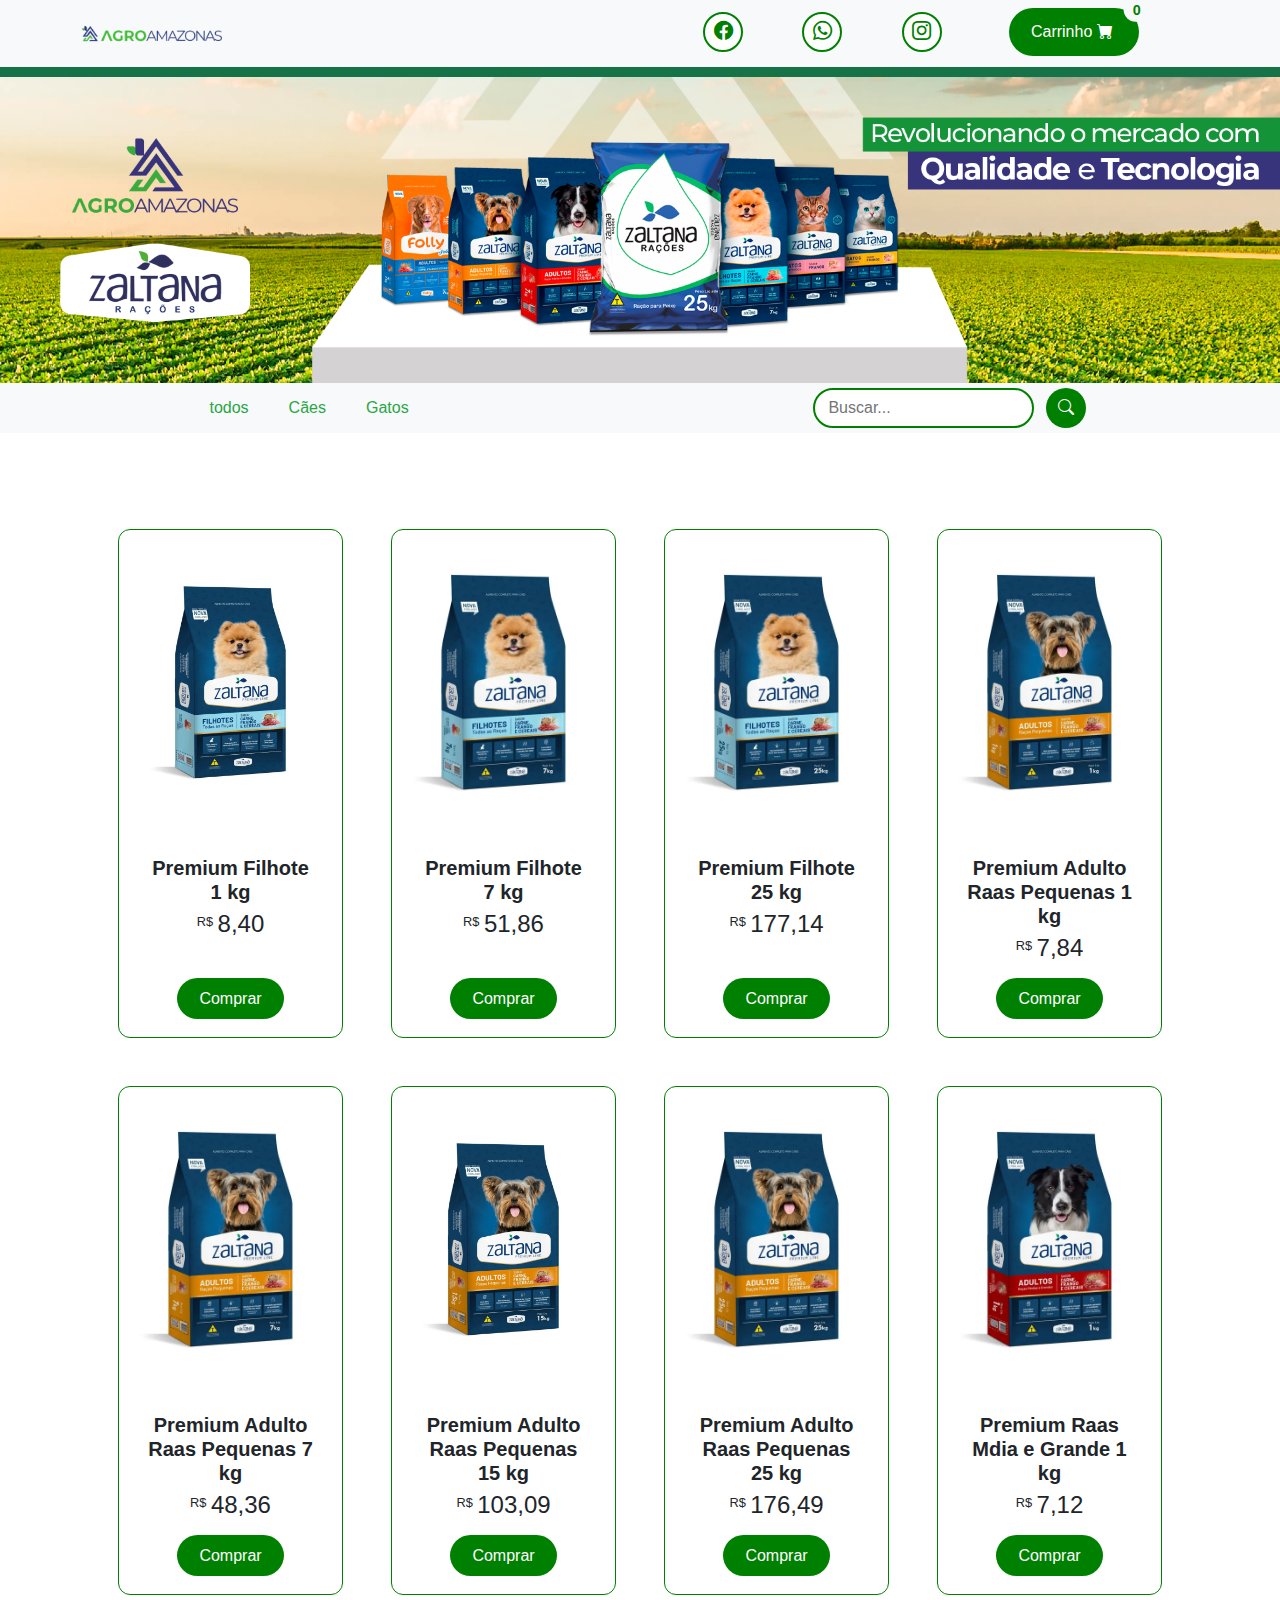
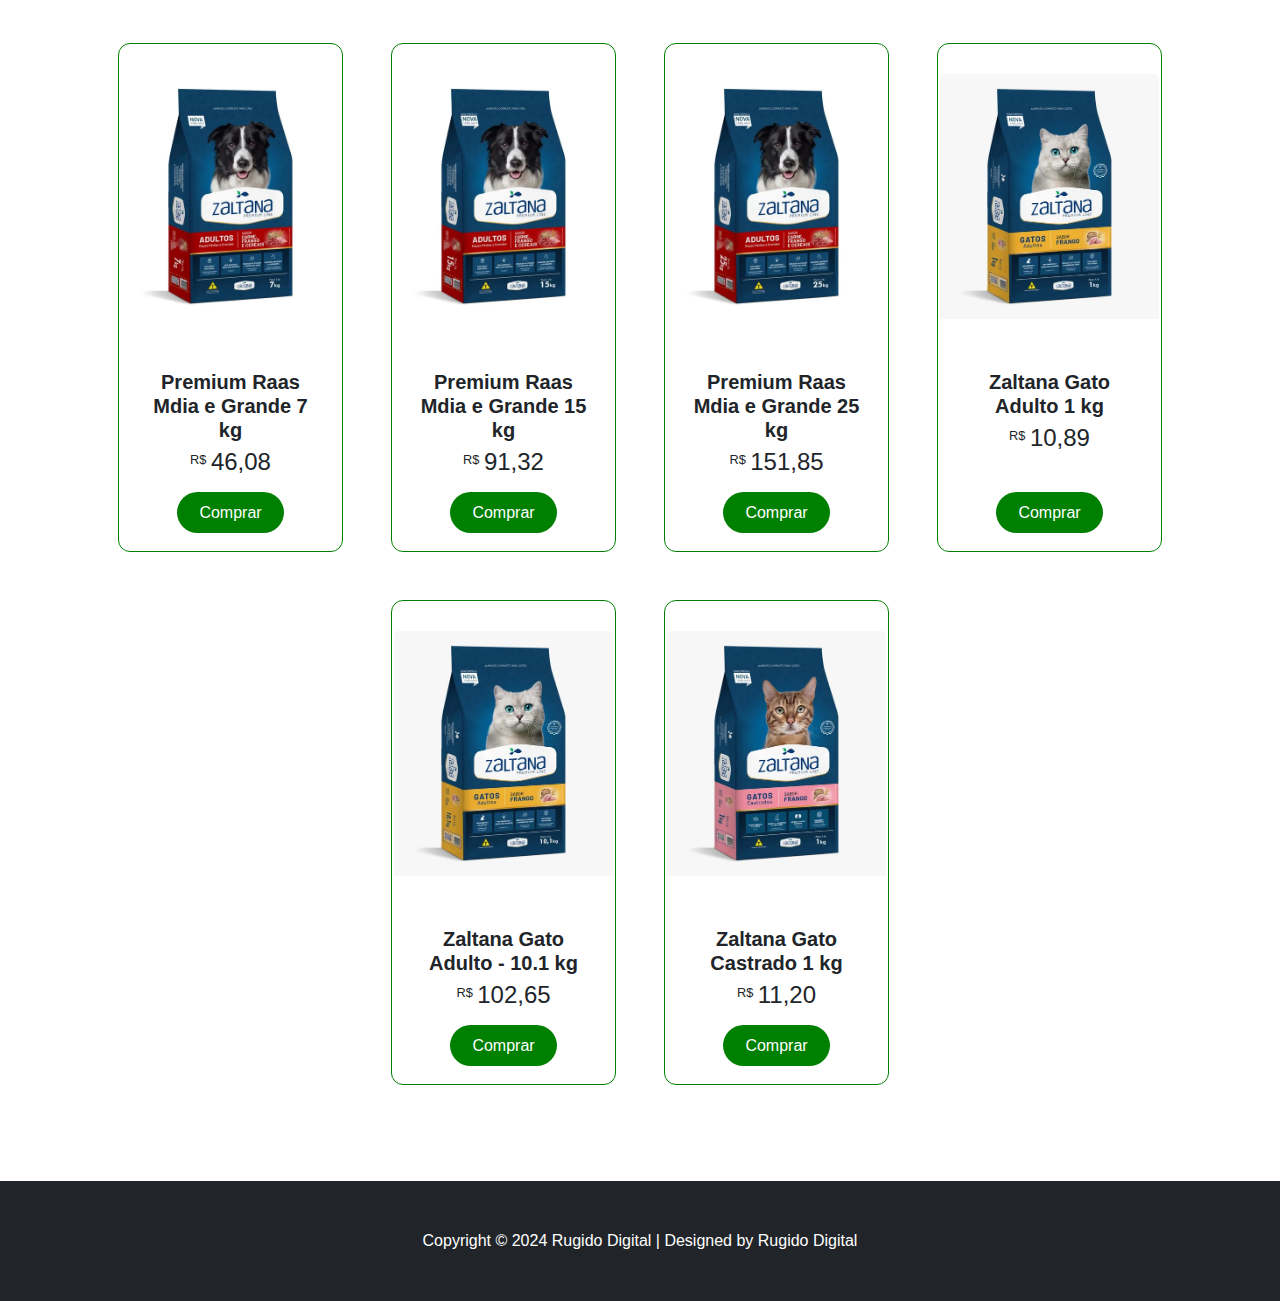
<file: index.html>
<!DOCTYPE html>
<html lang="en">
    <head>
        <meta charset="utf-8" />
        <meta name="viewport" content="width=device-width, initial-scale=1, shrink-to-fit=no" />
        <meta name="description" content="" />
        <meta name="author" content="" />
        <title>Agro Amazonas</title>
        <!-- Favicon-->
        <link rel="icon" type="image/x-icon" href="assets/ICONE.png" />
        <!-- Bootstrap icons-->
        <link href="https://cdn.jsdelivr.net/npm/bootstrap-icons@1.5.0/font/bootstrap-icons.css" rel="stylesheet" />
        <!-- Core theme CSS (includes Bootstrap)-->
        <link href="css/styles.css" rel="stylesheet" />
        <link href="css/style_itemPage.css" rel="stylesheet" />
        
        <!-- Google tag (gtag.js) -->
        <script async src="https://www.googletagmanager.com/gtag/js?id=AW-16540121873"></script>
        <script>
            window.dataLayer = window.dataLayer || [];
            function gtag(){dataLayer.push(arguments);}
            gtag('js', new Date());
    
            gtag('config', 'AW-16540121873');
        </script>
        
        <!-- Google Tag Manager -->
        <script>(function(w,d,s,l,i){w[l]=w[l]||[];w[l].push({'gtm.start':
        new Date().getTime(),event:'gtm.js'});var f=d.getElementsByTagName(s)[0],
        j=d.createElement(s),dl=l!='dataLayer'?'&l='+l:'';j.async=true;j.src=
        'https://www.googletagmanager.com/gtm.js?id='+i+dl;f.parentNode.insertBefore(j,f);
        })(window,document,'script','dataLayer','GTM-5RXN6MPS');</script>
        <!-- End Google Tag Manager -->
        <!-- End Google Tag Manager -->
        <script>
        window.onload = () => {
            if (typeof gtag === 'function') {
                gtag('event', 'conversion', {
                    'send_to': 'AW-16540121873/WqmECJ2wpPYZEJH2-M49',
                    'value': 1.0,
                    'currency': 'BRL'
                });
                } else {
                    console.error('gtag não está definido. Verifique o carregamento do script gtag.js.');
                }
            };
        </script>
    </head>
    <body>
        <!-- Navigation-->
        <nav class="fullscreen-image navbar-light bg-light"><!-- navbar-custom-top-header -->
          <div class="container px-6">
              <div class="row">
                    <div class="col">
                        <!-- Logo -->
                        <a href="index.html" onclick="limparCacheCompleto()" class="navbar-brand">
                            <img class="logo-image" src="assets/assets_img/logo-home2.png" alt="Campos" width="140px"> <!-- Reduzindo o tamanho da logo -->
                        </a>
                    </div>
                    <div class="col">
                        <div class="d-flex align-items-center">
                            <!-- Ícones de redes sociais -->
                            <a href="#" class="social-icon me-2" ><!-- target="_blank" -->
                                <span class="social-ico-icon">
                                    <i class="bi bi-facebook"></i>
                                </span>
                            </a>
                            <a href="#" class="social-icon me-2"><!-- target="_blank" -->
                                <span class="social-ico-icon">
                                    <i class="bi bi-whatsapp"></i>
                                </span>
                            </a>
                            <a href="#" class="social-icon me-2"><!-- target="_blank" -->
                                <span class="social-ico-icon">
                                    <i class="bi bi-instagram"></i>
                                </span>
                            </a>
                            <!-- Botão Carrinho -->
                            <form style="display: flex !important;" action="carrinho.html">
                            <button type="submit" class="btn position-relative custom-button m-2">
                                <span class="d-none d-lg-inline">Carrinho</span> <!-- Oculta o texto em dispositivos móveis -->
                                <i class="bi-cart-fill me-1"></i>
                                <span style="background-color: var(--bs-gray-100);" id="badgeCart" class="position-absolute top-0 start-100 translate-middle badge rounded-pill">
                                  <!-- <span class="visually-hidden">unread messages</span> -->
                                </span>
                            </button>
                            </form>
                        </div>
                    </div>
                </div>
            </div>
        </nav> 
        <!-- Header-->
        <button class="float-button custom-button btn-lg" type="submit" id="float-button-carrinho">
          <i class="bi-cart-fill me-1"></i>
          <span class="badge" id="badgeCartFloat">0</span>
        </button>

        <div class="div_marcacao"></div>
        <img class="fullscreen-image" src="assets/assets_img/CAPA.png">

        <section id="filter"></section>
        <nav class="navbar-custom-top-header" id="filtro">
          <div class="navbar-left-custom-top-header">
            <ul class="nav-links-custom-top-header">
              <!-- <li><a href="#filter"  onclick="loja.metodos.obterItensPorTag(1)">Pássaro</a></li> -->
              <li><a href="#filter" onclick="loja.metodos.obterItensPorTag(1)">todos</a></li>
              <li><a href="#filter"  onclick="loja.metodos.obterItensPorTag(2)">Cães</a></li>
              <li><a href="#filter"  onclick="loja.metodos.obterItensPorTag(3)">Gatos</a></li>
              
              <!-- <li class="d-none d-lg-inline"><a href="#filter" onclick="loja.metodos.obterItensPorTag(5)">Roedores</a></li> -->
              <!-- <li><a href="#filter" id="ver_mais_link">Ver mais</a></li> -->
            </ul>
          </div>

          <div class="navbar-right-custom-top-header">
            <div class="search-form-custom-top-header">
              <input  id="inputPesquisa" type="text" placeholder="  Buscar..." style="border-radius: 20px; border: 2px solid green;">
              <button id="btnPesquisar" class="btn btn-success my-2 my-sm-0 rounded-circle"  
              style="width: 40px; height: 40px; background-color: green; margin-left: 12px !important;"
              onclick="loja.metodos.obterItensPorPesquisa()"><i class="bi-search"></i></button>
            </div>
          </div>
        </nav>
        


        <style>/* Reset CSS */
          * {
            margin: 0;
            padding: 0;
            box-sizing: border-box;
          }
          
          /* Basic styling */
          body {
            font-family: Arial, sans-serif;
          }
          
          /* FIXED-TOP NA NAVBAR DE PESQUISA E FILTRAGEM DE PRODUTO */
          .sticky {
            position: fixed;
            top: 0;
            width: 100%;
          }
          
          .navbar-custom-top-header {
            display: flex;
            justify-content: space-around;
            padding: 5px 0px;
            background-color: #F8F9FA;
            color: #fff;
            align-items: center;
            z-index: 1;
          }
          
          .nav-links-custom-top-header {
            list-style: none;
            display: flex;
            justify-content: space-around; /* Alterado para space-around */
            align-items: center; /* Centraliza verticalmente */
            margin-bottom: 0 !important;
          }
          
          .nav-links-custom-top-header li {
            margin-right: 10px;
            padding: 5px !important;
            max-width: 150px; /* Defina a largura máxima desejada */
            white-space: nowrap; /* Impede que o texto quebre em linhas */
            /*overflow: hidden;  Oculta o conteúdo que ultrapassa a largura máxima */
            /*text-overflow: ellipsis;  Adiciona reticências (...) para indicar que há mais conteúdo */
          }

          .nav-links-custom-top-header li :hover {
            background-color: #28a745; /* Cor de fundo da badge */
            color: #fff; /* Cor do texto da badge */
            border-radius: 10px; /* Bordas arredondadas da badge */
          }
          
          .nav-links-custom-top-header li:last-child {
            margin-right: 0;
          }
          
          .nav-links-custom-top-header a {

            color: #28a745; /* Cor verde */
            transition: color 0.3s ease; /* Transição suave */
            text-decoration: none;
            padding: 10px;
          }
          
          .navbar-right-custom-top-header {
            display: flex;
            align-items: center;
          }
          
          .search-form-custom-top-header {
            display: flex;
            flex-wrap: nowrap; /* Impede a quebra de linha */
          }
          
          .search-form-custom-top-header input[type="text"] {
            padding: 5px;
            border: none;
            border-radius: 5px 0 0 5px;
          }
          
          .search-form-custom-top-header button {
            padding: 5px 10px;
            background-color: #666;
            border: none;
            border-radius: 0 5px 5px 0;
            color: #fff;
          }
          
          /* Responsive styles */
          @media screen and (max-width: 768px) {
            .navbar-custom-top-header {
              flex-direction: column;
              align-items: center;
            }
          
            .navbar-left-custom-top-header, .navbar-right-custom-top-header {
              width: 100%;
              text-align: center;
              margin-bottom: 10px;
            }
          
            .navbar-right-custom-top-header {
              order: -1; /* Move the search bar above the links */
            }
          
            .search-form-custom-top-header {
              width: 100%;
              /*flex-direction: row; /* Alterado para row */
              /*justify-content: space-between;  Novo */
              justify-content: center;
            }
          
            .search-form-custom-top-header input[type="text"], .search-form-custom-top-header button {
              width: calc(50% - 5px); /* Metade do espaço com 5px de margem entre eles */
              margin-bottom: 0; /* Remover margem inferior */
              border-radius: 5px;
            }
          
            .navbar-left-custom-top-header, .navbar-right-custom-top-header {
              justify-content: space-around; /* Alterado para space-around */
            }
          }
          
        </style>
                  
        <div class="dropdown-display">
            <div class="dropdown-menu-custom" id="dropdown-menu">
                <ul class="category-list">
                    <button class="dropdown-btn">Buscar</button>
                    <li class="category-item">
                        
                        <span class="">
                          <i class="bi bi-bag-fill"></i>
                          <span class="category">Acessório para cães</span>
                        </span>

                        <ul class="sub-category-list collapsed" style="padding-left: 20px;">
                            <li><input name="verTodos" type="checkbox">Coleira</li>
                        </ul>
                    </li>
                    <li class="category-item">

                        <span class="">
                          <i class="bi bi-bag-fill"></i>
                          <span class="category">Acessório para gatos</span>
                        </span>

                        <ul class="sub-category-list collapsed" style="padding-left: 20px;">
                            <li><input name="verTodos" type="checkbox">Coleira</li>
                        </ul>
                    </li>
                    <li class="category-item">

                        <span class="">
                          <i class="bi bi-bag-fill"></i>
                          <span class="category">Acessório para pássaros</span>
                        </span>

                        <ul class="sub-category-list collapsed" style="padding-left: 20px;">
                            <li class="ver-todos">Ver Todos</li>
                            <li><input name="verTodos" type="checkbox">Bebedouro</li>
                            <li><input name="verTodos" type="checkbox">Banheira</li>
                            <li><input name="verTodos" type="checkbox">Caneca</li>
                            <li><input name="verTodos" type="checkbox">Comedouro</li>
                            <li><input name="verTodos" type="checkbox">Kit</li>
                            <li><input name="verTodos" type="checkbox">Porta vitamina</li>
                        </ul>
                    </li>
                    <li class="category-item">

                        <span class="">
                          <i class="bi bi-bag-fill"></i>
                          <span class="category">Acessório para roedores</span>
                        </span>

                        <ul class="sub-category-list collapsed" style="padding-left: 20px;">
                            <li class="ver-todos">Ver Todos</li>
                            <li><input name="verTodos" type="checkbox">Bebedouro</li>
                            <li><input name="verTodos" type="checkbox">Comedouro</li>
                            <li><input name="verTodos" type="checkbox">Kit</li>
                        </ul>
                    </li>
                    <li class="category-item">

                        <span class="">
                          <i class="bi bi-bag-fill"></i>
                          <span class="category">Alimento para pássaros</span>
                        </span>

                        <ul class="sub-category-list collapsed" style="padding-left: 20px;">
                            <li class="ver-todos">Ver Todos</li>
                            <li><input name="verTodos" type="checkbox">Sementes in natura</li>
                            <li><input name="verTodos" type="checkbox">Extrusada</li>
                            <li><input name="verTodos" type="checkbox">Farinha</li>
                            <li><input name="verTodos" type="checkbox">Ração</li>
                        </ul>
                    </li>
                    <li class="category-item">

                        <span class="">
                          <i class="bi bi-bag-fill"></i>
                          <span class="category">Alimento para peixes ornamentais</span>
                        </span>

                        <ul class="sub-category-list collapsed" style="padding-left: 20px;">
                            <li><input name="verTodos" type="checkbox">Ração</li>
                        </ul>
                    </li>
                    <li class="category-item">

                        <span class="">
                          <i class="bi bi-bag-fill"></i>
                          <span class="category">Alimento para roedores</span>
                        </span>

                        <ul class="sub-category-list collapsed" style="padding-left: 20px;">
                            <li class="ver-todos">Ver Todos</li>
                            <li><input name="verTodos" type="checkbox">Feno</li>
                            <li><input name="verTodos" type="checkbox">Sementes in natura</li>
                            <li><input name="verTodos" type="checkbox">Ração</li>
                            <li><input name="verTodos" type="checkbox">Extrusada</li>
                        </ul>
                    </li>
                    <li class="category-item">

                        <span class="">
                          <i class="bi bi-bag-fill"></i>
                          <span class="category">Higiene para gatos</span>
                        </span>

                        <ul class="sub-category-list collapsed" style="padding-left: 20px;">
                            <li><input name="verTodos" type="checkbox">Granulado</li>
                        </ul>
                    </li>
                    <li class="category-item">

                        <span class="">
                          <i class="bi bi-bag-fill"></i>
                          <span class="category">Higiene para roedores</span>
                        </span>

                        <ul class="sub-category-list collapsed" style="padding-left: 20px;">
                            <li class="ver-todos">Ver Todos</li>
                            <li><input name="verTodos" type="checkbox">Pó</li>
                            <li><input name="verTodos" type="checkbox">Granulado</li>
                            <li><input name="verTodos" type="checkbox">Serragem</li>
                        </ul>
                    </li>
                    <li class="category-item">

                        <span class="">
                          <i class="bi bi-bag-fill"></i>
                          <span class="category">Petiscos para cães</span>
                        </span>

                        <ul class="sub-category-list collapsed" style="padding-left: 20px;">
                            <li class="ver-todos">Ver Todos</li>
                            <li><input name="verTodos" type="checkbox">Ossinhos</li>
                            <li><input name="verTodos" type="checkbox">Bifinhos</li>
                            <li><input name="verTodos" type="checkbox">Biscoito</li>
                            <li><input name="verTodos" type="checkbox">Naturais</li>
                            <li><input name="verTodos" type="checkbox">Palitos</li>
                        </ul>
                    </li>
                    <li class="category-item">

                        <span class="">
                          <i class="bi bi-bag-fill"></i>
                          <span class="category">Petiscos para roedores</span>
                        </span>

                        <ul class="sub-category-list collapsed" style="padding-left: 20px;">
                            <li><input name="verTodos" type="checkbox">Biscoito</li>
                        </ul>
                    </li>
                    <li class="category-item">

                        <span class="">
                          <i class="bi bi-bag-fill"></i>
                          <span class="category">Suplemento para pássaros</span>
                        </span>
                      
                        <ul class="sub-category-list collapsed" style="padding-left: 20px;">
                            <li class="ver-todos">Ver Todos</li>
                            <li><input name="verTodos" type="checkbox">Areia</li>
                            <li><input name="verTodos" type="checkbox">Líquido</li>
                            <li><input name="verTodos" type="checkbox">Comprimido</li>
                            <li><input name="verTodos" type="checkbox">Farinha</li>
                            <li><input name="verTodos" type="checkbox">Ossos</li>
                        </ul>
                    </li>
                </ul>
                </div>
        </div>
        
        <section class="py-5">
            <div class="container px-4 px-lg-5 mt-5">
                <div id="itensProdutos" class="row gx-4 gx-lg-5 row-cols-2 row-cols-md-3 row-cols-xl-4 justify-content-center">
                    
                    
                </div>
            </div>

            <div style="display: flex; justify-content: center; align-items: center">
                <button id="btnVerMais" class="btn btn-outline-dark mt-auto " type="submit" onclick="loja.metodos.verMais()">
                    Veja Mais
                </button>
            </div>

        </section>
        <!-- Footer-->
        <footer class="py-5 bg-dark">
            <div class="container"><p class="m-0 text-center text-white">Copyright © 2024 Rugido Digital | Designed by Rugido Digital</p></div>
        </footer>
        <!-- Bootstrap core JS-->
        <script src="https://cdn.jsdelivr.net/npm/bootstrap@5.2.3/dist/js/bootstrap.bundle.min.js"></script>
        <!-- Core theme JS-->
        <script type="text/javascript" src="js/jquery-3.7.1.js"></script><!-- Nunca atualizar -->
        <script type="text/javascript" src="js/dados.js?v=3.1"></script>
        <script type="text/javascript" src="js/carrinho.js"></script>
        <script type="text/javascript" src="js/app.js?v=3.1"></script>
        
        <!-- Google Tag Manager (noscript) -->
<noscript><iframe src="https://www.googletagmanager.com/ns.html?id=GTM-5RXN6MPS"
height="0" width="0" style="display:none;visibility:hidden"></iframe></noscript>
<!-- End Google Tag Manager (noscript) -->
    </body>
</html>
</file>
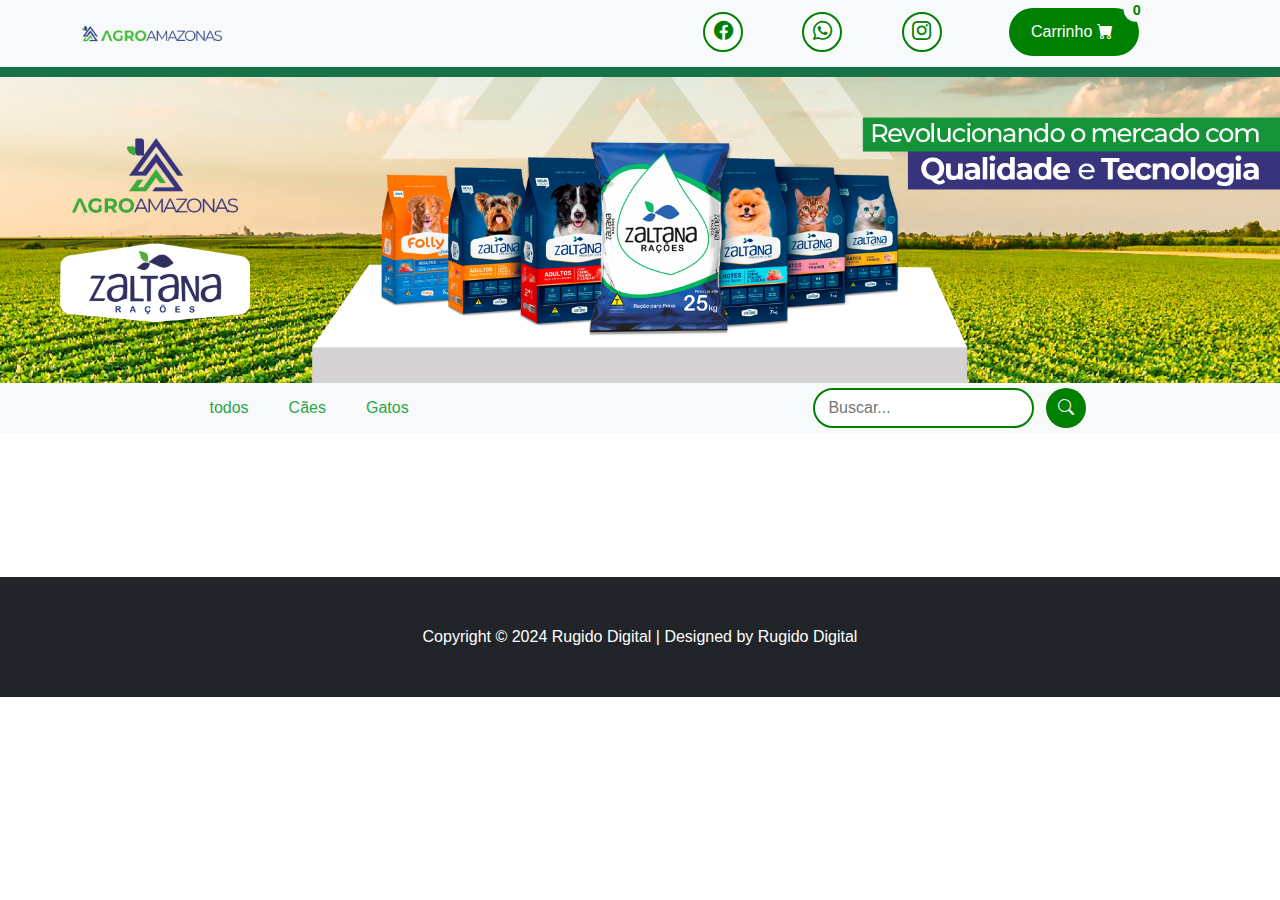
<file: public_html/index.html>
<!DOCTYPE html>
<html lang="en">
    <head>
        <meta charset="utf-8" />
        <meta name="viewport" content="width=device-width, initial-scale=1, shrink-to-fit=no" />
        <meta name="description" content="" />
        <meta name="author" content="" />
        <title>Agro Amazonas</title>
        <!-- Favicon-->
        <link rel="icon" type="image/x-icon" href="assets/ICONE.png" />
        <!-- Bootstrap icons-->
        <link href="https://cdn.jsdelivr.net/npm/bootstrap-icons@1.5.0/font/bootstrap-icons.css" rel="stylesheet" />
        <!-- Core theme CSS (includes Bootstrap)-->
        <link href="css/styles.css" rel="stylesheet" />
        <link href="css/style_itemPage.css" rel="stylesheet" />
        
        <!-- Google tag (gtag.js) -->
        <script async src="https://www.googletagmanager.com/gtag/js?id=AW-16540121873"></script>
        <script>
            window.dataLayer = window.dataLayer || [];
            function gtag(){dataLayer.push(arguments);}
            gtag('js', new Date());
    
            gtag('config', 'AW-16540121873');
        </script>
        
        <!-- Google Tag Manager -->
        <script>(function(w,d,s,l,i){w[l]=w[l]||[];w[l].push({'gtm.start':
        new Date().getTime(),event:'gtm.js'});var f=d.getElementsByTagName(s)[0],
        j=d.createElement(s),dl=l!='dataLayer'?'&l='+l:'';j.async=true;j.src=
        'https://www.googletagmanager.com/gtm.js?id='+i+dl;f.parentNode.insertBefore(j,f);
        })(window,document,'script','dataLayer','GTM-5RXN6MPS');</script>
        <!-- End Google Tag Manager -->
        <!-- End Google Tag Manager -->
        <script>
        window.onload = () => {
            if (typeof gtag === 'function') {
                gtag('event', 'conversion', {
                    'send_to': 'AW-16540121873/WqmECJ2wpPYZEJH2-M49',
                    'value': 1.0,
                    'currency': 'BRL'
                });
                } else {
                    console.error('gtag não está definido. Verifique o carregamento do script gtag.js.');
                }
            };
        </script>
    </head>
    <body>
        <!-- Navigation-->
        <nav class="fullscreen-image navbar-light bg-light"><!-- navbar-custom-top-header -->
          <div class="container px-6">
              <div class="row">
                    <div class="col">
                        <!-- Logo -->
                        <a href="index.html" onclick="limparCacheCompleto()" class="navbar-brand">
                            <img class="logo-image" src="assets/assets_img/logo-home2.png" alt="Campos" width="140px"> <!-- Reduzindo o tamanho da logo -->
                        </a>
                    </div>
                    <div class="col">
                        <div class="d-flex align-items-center">
                            <!-- Ícones de redes sociais -->
                            <a href="https://www.facebook.com/share/18f2sFmNpF/" class="social-icon me-2" target="_blank">
                                <span class="social-ico-icon">
                                    <i class="bi bi-facebook"></i>
                                </span>
                            </a>
                            <a href="https://wa.me/5592991144098" class="social-icon me-2" target="_blank">
                                <span class="social-ico-icon">
                                    <i class="bi bi-whatsapp"></i>
                                </span>
                            </a>
                            <a href="https://www.instagram.com/camposdistribuidora?igsh=cG9jenRsN2ZrcDZz" class="social-icon me-2" target="_blank">
                                <span class="social-ico-icon">
                                    <i class="bi bi-instagram"></i>
                                </span>
                            </a>
                            <!-- Botão Carrinho -->
                            <form style="display: flex !important;" action="carrinho.html">
                            <button type="submit" class="btn position-relative custom-button m-2">
                                <span class="d-none d-lg-inline">Carrinho</span> <!-- Oculta o texto em dispositivos móveis -->
                                <i class="bi-cart-fill me-1"></i>
                                <span style="background-color: var(--bs-gray-100);" id="badgeCart" class="position-absolute top-0 start-100 translate-middle badge rounded-pill">
                                  <!-- <span class="visually-hidden">unread messages</span> -->
                                </span>
                            </button>
                            </form>
                        </div>
                    </div>
                </div>
            </div>
        </nav> 
        <!-- Header-->
        <button class="float-button custom-button btn-lg" type="submit" id="float-button-carrinho">
          <i class="bi-cart-fill me-1"></i>
          <span class="badge" id="badgeCartFloat">0</span>
        </button>

        <div class="div_marcacao"></div>
        <img class="fullscreen-image" src="assets/assets_img/CAPA.png">

        <section id="filter"></section>
        <nav class="navbar-custom-top-header" id="filtro">
          <div class="navbar-left-custom-top-header">
            <ul class="nav-links-custom-top-header">
              <!-- <li><a href="#filter"  onclick="loja.metodos.obterItensPorTag(1)">Pássaro</a></li> -->
              <li><a href="#filter" onclick="loja.metodos.obterItensPorTag(1)">todos</a></li>
              <li><a href="#filter"  onclick="loja.metodos.obterItensPorTag(2)">Cães</a></li>
              <li><a href="#filter"  onclick="loja.metodos.obterItensPorTag(3)">Gatos</a></li>
              
              <!-- <li class="d-none d-lg-inline"><a href="#filter" onclick="loja.metodos.obterItensPorTag(5)">Roedores</a></li> -->
              <!-- <li><a href="#filter" id="ver_mais_link">Ver mais</a></li> -->
            </ul>
          </div>

          <div class="navbar-right-custom-top-header">
            <div class="search-form-custom-top-header">
              <input  id="inputPesquisa" type="text" placeholder="  Buscar..." style="border-radius: 20px; border: 2px solid green;">
              <button id="btnPesquisar" class="btn btn-success my-2 my-sm-0 rounded-circle"  
              style="width: 40px; height: 40px; background-color: green; margin-left: 12px !important;"
              onclick="loja.metodos.obterItensPorPesquisa()"><i class="bi-search"></i></button>
            </div>
          </div>
        </nav>
        


        <style>/* Reset CSS */
          * {
            margin: 0;
            padding: 0;
            box-sizing: border-box;
          }
          
          /* Basic styling */
          body {
            font-family: Arial, sans-serif;
          }
          
          /* FIXED-TOP NA NAVBAR DE PESQUISA E FILTRAGEM DE PRODUTO */
          .sticky {
            position: fixed;
            top: 0;
            width: 100%;
          }
          
          .navbar-custom-top-header {
            display: flex;
            justify-content: space-around;
            padding: 5px 0px;
            background-color: #F8F9FA;
            color: #fff;
            align-items: center;
            z-index: 1;
          }
          
          .nav-links-custom-top-header {
            list-style: none;
            display: flex;
            justify-content: space-around; /* Alterado para space-around */
            align-items: center; /* Centraliza verticalmente */
            margin-bottom: 0 !important;
          }
          
          .nav-links-custom-top-header li {
            margin-right: 10px;
            padding: 5px !important;
            max-width: 150px; /* Defina a largura máxima desejada */
            white-space: nowrap; /* Impede que o texto quebre em linhas */
            /*overflow: hidden;  Oculta o conteúdo que ultrapassa a largura máxima */
            /*text-overflow: ellipsis;  Adiciona reticências (...) para indicar que há mais conteúdo */
          }

          .nav-links-custom-top-header li :hover {
            background-color: #28a745; /* Cor de fundo da badge */
            color: #fff; /* Cor do texto da badge */
            border-radius: 10px; /* Bordas arredondadas da badge */
          }
          
          .nav-links-custom-top-header li:last-child {
            margin-right: 0;
          }
          
          .nav-links-custom-top-header a {

            color: #28a745; /* Cor verde */
            transition: color 0.3s ease; /* Transição suave */
            text-decoration: none;
            padding: 10px;
          }
          
          .navbar-right-custom-top-header {
            display: flex;
            align-items: center;
          }
          
          .search-form-custom-top-header {
            display: flex;
            flex-wrap: nowrap; /* Impede a quebra de linha */
          }
          
          .search-form-custom-top-header input[type="text"] {
            padding: 5px;
            border: none;
            border-radius: 5px 0 0 5px;
          }
          
          .search-form-custom-top-header button {
            padding: 5px 10px;
            background-color: #666;
            border: none;
            border-radius: 0 5px 5px 0;
            color: #fff;
          }
          
          /* Responsive styles */
          @media screen and (max-width: 768px) {
            .navbar-custom-top-header {
              flex-direction: column;
              align-items: center;
            }
          
            .navbar-left-custom-top-header, .navbar-right-custom-top-header {
              width: 100%;
              text-align: center;
              margin-bottom: 10px;
            }
          
            .navbar-right-custom-top-header {
              order: -1; /* Move the search bar above the links */
            }
          
            .search-form-custom-top-header {
              width: 100%;
              /*flex-direction: row; /* Alterado para row */
              /*justify-content: space-between;  Novo */
              justify-content: center;
            }
          
            .search-form-custom-top-header input[type="text"], .search-form-custom-top-header button {
              width: calc(50% - 5px); /* Metade do espaço com 5px de margem entre eles */
              margin-bottom: 0; /* Remover margem inferior */
              border-radius: 5px;
            }
          
            .navbar-left-custom-top-header, .navbar-right-custom-top-header {
              justify-content: space-around; /* Alterado para space-around */
            }
          }
          
        </style>
                  
        <div class="dropdown-display">
            <div class="dropdown-menu-custom" id="dropdown-menu">
                <ul class="category-list">
                    <button class="dropdown-btn">Buscar</button>
                    <li class="category-item">
                        
                        <span class="">
                          <i class="bi bi-bag-fill"></i>
                          <span class="category">Acessório para cães</span>
                        </span>

                        <ul class="sub-category-list collapsed" style="padding-left: 20px;">
                            <li><input name="verTodos" type="checkbox">Coleira</li>
                        </ul>
                    </li>
                    <li class="category-item">

                        <span class="">
                          <i class="bi bi-bag-fill"></i>
                          <span class="category">Acessório para gatos</span>
                        </span>

                        <ul class="sub-category-list collapsed" style="padding-left: 20px;">
                            <li><input name="verTodos" type="checkbox">Coleira</li>
                        </ul>
                    </li>
                    <li class="category-item">

                        <span class="">
                          <i class="bi bi-bag-fill"></i>
                          <span class="category">Acessório para pássaros</span>
                        </span>

                        <ul class="sub-category-list collapsed" style="padding-left: 20px;">
                            <li class="ver-todos">Ver Todos</li>
                            <li><input name="verTodos" type="checkbox">Bebedouro</li>
                            <li><input name="verTodos" type="checkbox">Banheira</li>
                            <li><input name="verTodos" type="checkbox">Caneca</li>
                            <li><input name="verTodos" type="checkbox">Comedouro</li>
                            <li><input name="verTodos" type="checkbox">Kit</li>
                            <li><input name="verTodos" type="checkbox">Porta vitamina</li>
                        </ul>
                    </li>
                    <li class="category-item">

                        <span class="">
                          <i class="bi bi-bag-fill"></i>
                          <span class="category">Acessório para roedores</span>
                        </span>

                        <ul class="sub-category-list collapsed" style="padding-left: 20px;">
                            <li class="ver-todos">Ver Todos</li>
                            <li><input name="verTodos" type="checkbox">Bebedouro</li>
                            <li><input name="verTodos" type="checkbox">Comedouro</li>
                            <li><input name="verTodos" type="checkbox">Kit</li>
                        </ul>
                    </li>
                    <li class="category-item">

                        <span class="">
                          <i class="bi bi-bag-fill"></i>
                          <span class="category">Alimento para pássaros</span>
                        </span>

                        <ul class="sub-category-list collapsed" style="padding-left: 20px;">
                            <li class="ver-todos">Ver Todos</li>
                            <li><input name="verTodos" type="checkbox">Sementes in natura</li>
                            <li><input name="verTodos" type="checkbox">Extrusada</li>
                            <li><input name="verTodos" type="checkbox">Farinha</li>
                            <li><input name="verTodos" type="checkbox">Ração</li>
                        </ul>
                    </li>
                    <li class="category-item">

                        <span class="">
                          <i class="bi bi-bag-fill"></i>
                          <span class="category">Alimento para peixes ornamentais</span>
                        </span>

                        <ul class="sub-category-list collapsed" style="padding-left: 20px;">
                            <li><input name="verTodos" type="checkbox">Ração</li>
                        </ul>
                    </li>
                    <li class="category-item">

                        <span class="">
                          <i class="bi bi-bag-fill"></i>
                          <span class="category">Alimento para roedores</span>
                        </span>

                        <ul class="sub-category-list collapsed" style="padding-left: 20px;">
                            <li class="ver-todos">Ver Todos</li>
                            <li><input name="verTodos" type="checkbox">Feno</li>
                            <li><input name="verTodos" type="checkbox">Sementes in natura</li>
                            <li><input name="verTodos" type="checkbox">Ração</li>
                            <li><input name="verTodos" type="checkbox">Extrusada</li>
                        </ul>
                    </li>
                    <li class="category-item">

                        <span class="">
                          <i class="bi bi-bag-fill"></i>
                          <span class="category">Higiene para gatos</span>
                        </span>

                        <ul class="sub-category-list collapsed" style="padding-left: 20px;">
                            <li><input name="verTodos" type="checkbox">Granulado</li>
                        </ul>
                    </li>
                    <li class="category-item">

                        <span class="">
                          <i class="bi bi-bag-fill"></i>
                          <span class="category">Higiene para roedores</span>
                        </span>

                        <ul class="sub-category-list collapsed" style="padding-left: 20px;">
                            <li class="ver-todos">Ver Todos</li>
                            <li><input name="verTodos" type="checkbox">Pó</li>
                            <li><input name="verTodos" type="checkbox">Granulado</li>
                            <li><input name="verTodos" type="checkbox">Serragem</li>
                        </ul>
                    </li>
                    <li class="category-item">

                        <span class="">
                          <i class="bi bi-bag-fill"></i>
                          <span class="category">Petiscos para cães</span>
                        </span>

                        <ul class="sub-category-list collapsed" style="padding-left: 20px;">
                            <li class="ver-todos">Ver Todos</li>
                            <li><input name="verTodos" type="checkbox">Ossinhos</li>
                            <li><input name="verTodos" type="checkbox">Bifinhos</li>
                            <li><input name="verTodos" type="checkbox">Biscoito</li>
                            <li><input name="verTodos" type="checkbox">Naturais</li>
                            <li><input name="verTodos" type="checkbox">Palitos</li>
                        </ul>
                    </li>
                    <li class="category-item">

                        <span class="">
                          <i class="bi bi-bag-fill"></i>
                          <span class="category">Petiscos para roedores</span>
                        </span>

                        <ul class="sub-category-list collapsed" style="padding-left: 20px;">
                            <li><input name="verTodos" type="checkbox">Biscoito</li>
                        </ul>
                    </li>
                    <li class="category-item">

                        <span class="">
                          <i class="bi bi-bag-fill"></i>
                          <span class="category">Suplemento para pássaros</span>
                        </span>
                      
                        <ul class="sub-category-list collapsed" style="padding-left: 20px;">
                            <li class="ver-todos">Ver Todos</li>
                            <li><input name="verTodos" type="checkbox">Areia</li>
                            <li><input name="verTodos" type="checkbox">Líquido</li>
                            <li><input name="verTodos" type="checkbox">Comprimido</li>
                            <li><input name="verTodos" type="checkbox">Farinha</li>
                            <li><input name="verTodos" type="checkbox">Ossos</li>
                        </ul>
                    </li>
                </ul>
                </div>
        </div>
        
        <section class="py-5">
            <div class="container px-4 px-lg-5 mt-5">
                <div id="itensProdutos" class="row gx-4 gx-lg-5 row-cols-2 row-cols-md-3 row-cols-xl-4 justify-content-center">
                    
                    
                </div>
            </div>

            <div style="display: flex; justify-content: center; align-items: center">
                <button id="btnVerMais" class="btn btn-outline-dark mt-auto " type="submit" onclick="loja.metodos.verMais()">
                    Veja Mais
                </button>
            </div>

        </section>
        <!-- Footer-->
        <footer class="py-5 bg-dark">
            <div class="container"><p class="m-0 text-center text-white">Copyright © 2024 Rugido Digital | Designed by Rugido Digital</p></div>
        </footer>
        <!-- Bootstrap core JS-->
        <script src="https://cdn.jsdelivr.net/npm/bootstrap@5.2.3/dist/js/bootstrap.bundle.min.js"></script>
        <!-- Core theme JS-->
        <script type="text/javascript" src="js/jquery-3.7.1.js"></script><!-- Nunca atualizar -->
        <script type="text/javascript" src="js/dados.js?v=3.1"></script>
        <script type="text/javascript" src="js/carrinho.js"></script>
        <script type="text/javascript" src="js/app.js?v=3.1"></script>
        
        <!-- Google Tag Manager (noscript) -->
<noscript><iframe src="https://www.googletagmanager.com/ns.html?id=GTM-5RXN6MPS"
height="0" width="0" style="display:none;visibility:hidden"></iframe></noscript>
<!-- End Google Tag Manager (noscript) -->
    </body>
</html>
</file>
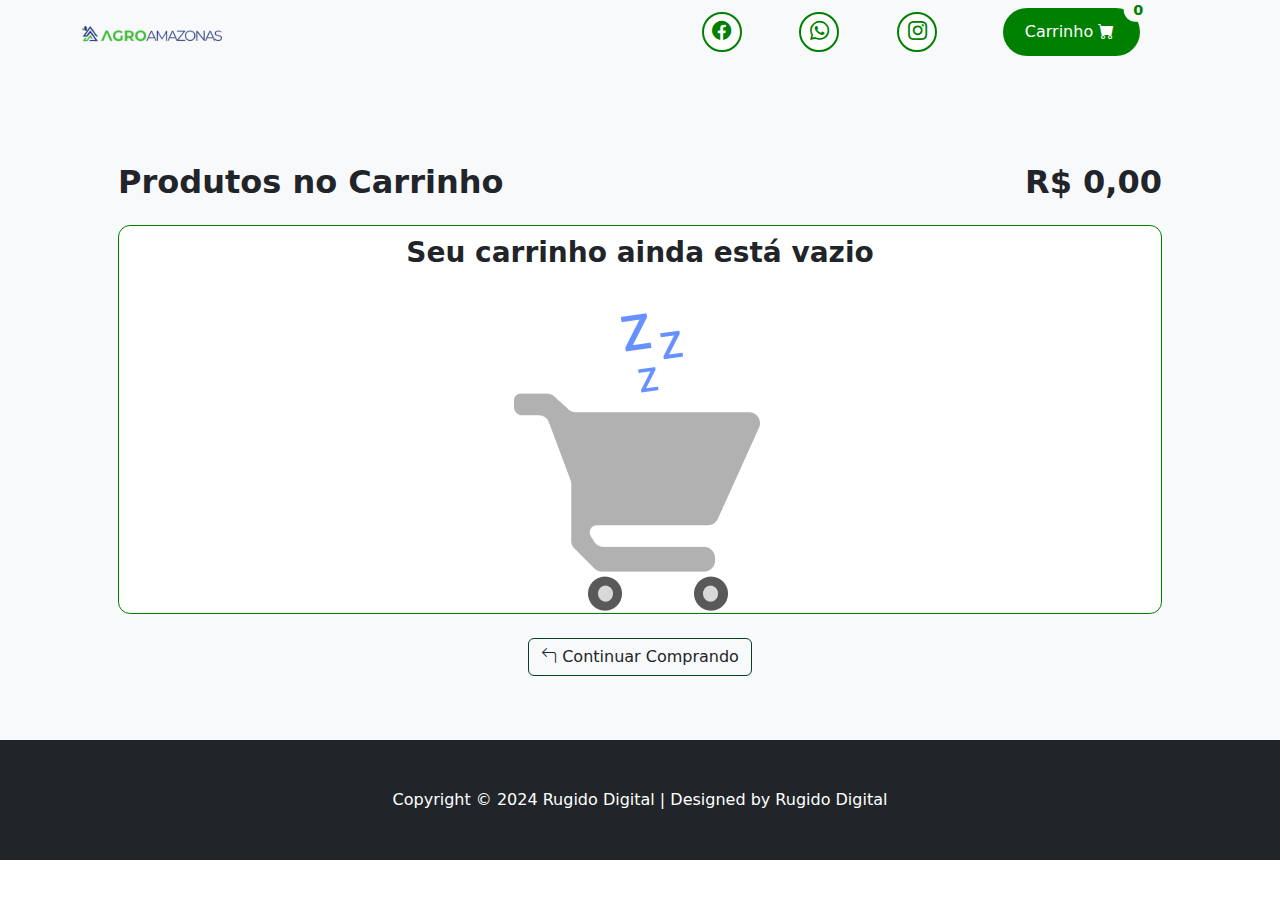
<file: carrinho.html>
<!DOCTYPE html>
<html lang="en">
    <head>
        <meta charset="utf-8" />
        <meta name="viewport" content="width=device-width, initial-scale=1, shrink-to-fit=no" />
        <meta name="description" content="" />
        <meta name="author" content="" />
        <title>Agro Amazonas Carrinho</title>
        <!-- Favicon-->
        <link rel="icon" type="image/x-icon" href="assets/ICONE.png" />
        <!-- Bootstrap icons-->
        <link href="https://cdn.jsdelivr.net/npm/bootstrap-icons@1.5.0/font/bootstrap-icons.css" rel="stylesheet" />
        <!-- Core theme CSS (includes Bootstrap)-->
        <link href="css/styles.css" rel="stylesheet" />
        
        <!-- Google tag (gtag.js) -->
        <script async src="https://www.googletagmanager.com/gtag/js?id=AW-16540121873"></script>
        <script>
            window.dataLayer = window.dataLayer || [];
            function gtag(){dataLayer.push(arguments);}
            gtag('js', new Date());
    
            gtag('config', 'AW-16540121873');
        </script>
        
        <!-- Google Tag Manager -->
        <script>(function(w,d,s,l,i){w[l]=w[l]||[];w[l].push({'gtm.start':
        new Date().getTime(),event:'gtm.js'});var f=d.getElementsByTagName(s)[0],
        j=d.createElement(s),dl=l!='dataLayer'?'&l='+l:'';j.async=true;j.src=
        'https://www.googletagmanager.com/gtm.js?id='+i+dl;f.parentNode.insertBefore(j,f);
        })(window,document,'script','dataLayer','GTM-5RXN6MPS');</script>
        <!-- End Google Tag Manager -->
        <!-- End Google Tag Manager -->
        <script>
        window.onload = () => {
            if (typeof gtag === 'function') {
                gtag('event', 'conversion', {
                    'send_to': 'AW-16540121873/WqmECJ2wpPYZEJH2-M49',
                    'value': 1.0,
                    'currency': 'BRL'
                });
                } else {
                    console.error('gtag não está definido. Verifique o carregamento do script gtag.js.');
                }
            };
        </script>

    </head>
    <body>
        <!-- Navigation-->
        <nav class="fullscreen-image navbar-light bg-light"><!-- navbar-custom-top-header -->
            <div class="container px-6">
                <div class="row">
                    <div class="col">
                    <!-- Logo -->
                    <a href="index.html" class="navbar-brand">
                        <img class="logo-image" src="assets/assets_img/logo-home2.png" alt="Campos" width="140px"> <!-- Reduzindo o tamanho da logo -->
                    </a>
                    </div>
                    <div class="col">
                        <div class="d-flex align-items-center">
                            <!-- Ícones de redes sociais -->
                            <a href="" class="social-icon me-2" target="_blank">
                                <span class="social-ico-icon">
                                    <i class="bi bi-facebook"></i>
                                </span>
                            </a>
                            <a href="" class="social-icon me-2" target="_blank">
                                <span class="social-ico-icon">
                                    <i class="bi bi-whatsapp"></i>
                                </span>
                            </a>
                            <a href="" class="social-icon me-2" target="_blank">
                                <span class="social-ico-icon">
                                    <i class="bi bi-instagram"></i>
                                </span>
                            </a>
                            <!-- Botão Carrinho -->
                            <form style="display: flex !important;" action="carrinho.html">
                            <button type="submit" class="btn position-relative custom-button m-2">
                                <span class="d-none d-lg-inline">Carrinho</span> <!-- Oculta o texto em dispositivos móveis -->
                                <i class="bi-cart-fill me-1"></i>
                                <span style="background-color: var(--bs-gray-100);" id="badgeCart" class="position-absolute top-0 start-100 translate-middle badge rounded-pill">
                                <!-- <span class="visually-hidden">unread messages</span> -->
                                </span>
                            </button>
                            </form>
                        </div>
                    </div>
                </div>
            </div>
        </nav> 
        
        <!-- test section items section-->

        <!-- test section items section-->
    <section class="py-5 bg-light">
        <div class="container px-4 px-lg-5 mt-5">
          <div class="d-flex justify-content-between align-items-center">
            <h2 class="fw-bolder mb-4">Produtos no Carrinho</h2>
            <h2 id="total-carrinho" class="fw-bolder mb-4">Total : </h2>
          </div>
          <div id="div-de-alerta">
            <div class="card mb-4">
              <h3 class="fw-bolder mb-4" style="margin: auto; padding: 8px; font-weight: normal;">Seu carrinho ainda está vazio</h3>
              <img class="card-img-top" src="assets/assets_img/carrinho_vazio.png" style="margin: auto;" alt="..." />
            </div>
          </div>
          <div id="itensProdutosCarrinho" class="col mr-0 ml-0 animated fadeIn hidden">
            <!-- Lista -->
          </div>
          <div class="container-button-cart">
            <a class="btn btn-outline-dark flex-shrink-1 mb-3"  type="button"
              onclick="loja.metodos.voltarParaAnterior()">
              <i class="bi bi-arrow-90deg-left"></i>
              Continuar Comprando
            </a>
                    
            <a id="btn-finalizar-compra" class="btn btn-outline-dark flex-shrink-1 mb-3"  type="button" href="fazerPedido.html"
              onclick="loja.metodos.obterValorTotal()">
              Finalizar Compra
              <i class="bi bi-arrow-right"></i>
            </a>
          </div>
        </div>
      </section>

        <!-- Footer-->
        <footer class="py-5 bg-dark">
            <div class="container"><p class="m-0 text-center text-white">Copyright © 2024 Rugido Digital | Designed by Rugido Digital</p></div>
        </footer>
        <!-- Bootstrap core JS-->
        <script src="https://cdn.jsdelivr.net/npm/bootstrap@5.2.3/dist/js/bootstrap.bundle.min.js"></script>
        <!-- Core theme JS-->
        <script type="text/javascript" src="js/jquery-3.7.1.js"></script>
        <script type="text/javascript" src="js/carrinho.js"></script>
        <script type="text/javascript" src="js/processoCompra.js?v=2.3"></script>

<!-- Google Tag Manager (noscript) -->
<noscript><iframe src="https://www.googletagmanager.com/ns.html?id=GTM-5RXN6MPS"
height="0" width="0" style="display:none;visibility:hidden"></iframe></noscript>
<!-- End Google Tag Manager (noscript) -->

    </body>
</html>
</file>
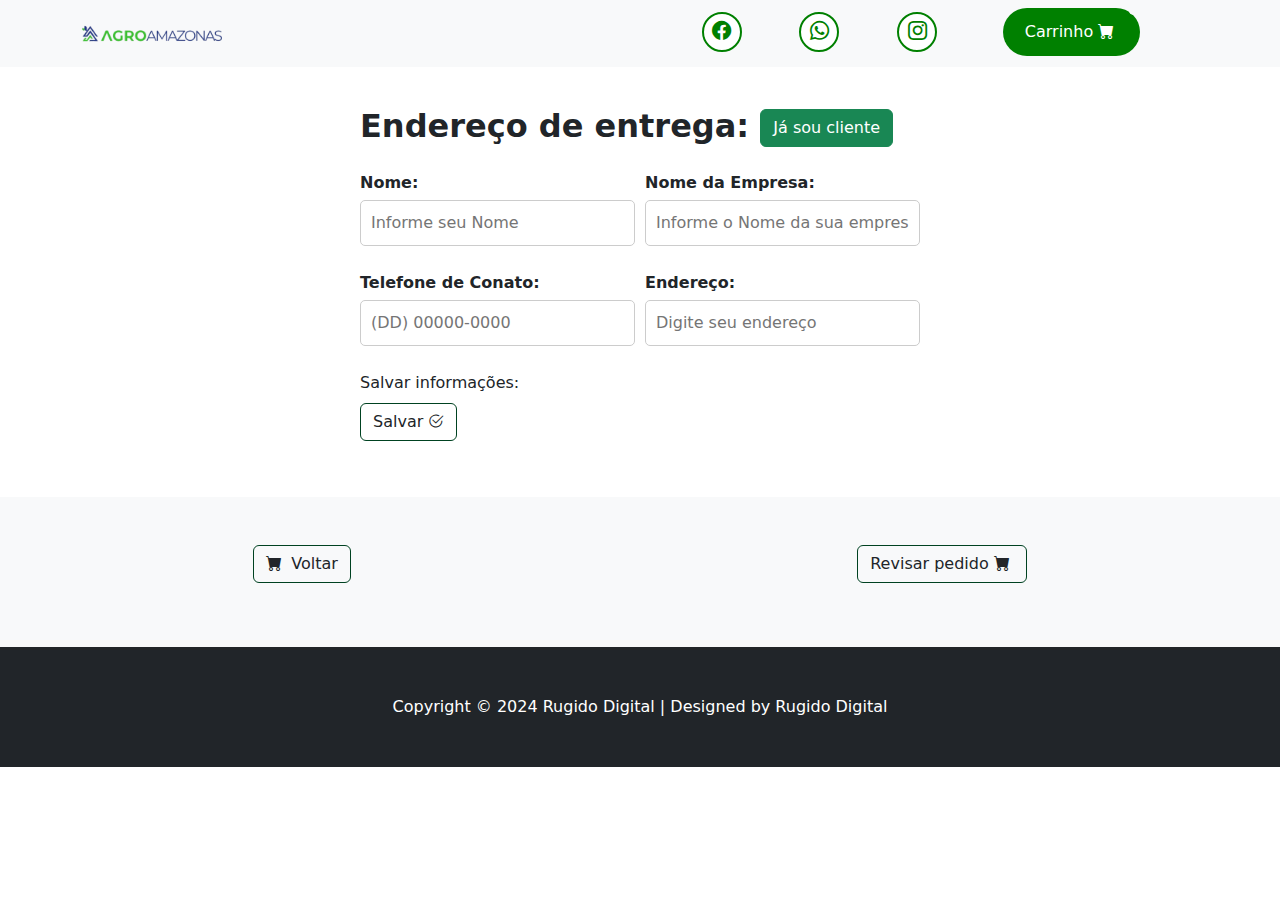
<file: fazerPedido.html>
<!DOCTYPE html>
<html lang="en">
    <head>
        <meta charset="utf-8" />
        <meta name="viewport" content="width=device-width, initial-scale=1, shrink-to-fit=no" />
        <meta name="description" content="" />
        <meta name="author" content="" />
        <title>Agro Amazonas Fazer Pedido</title>
        <!-- Favicon-->
        <link rel="icon" type="image/x-icon" href="assets/ICONE.png" />
        <!-- Bootstrap icons-->
        <link href="https://cdn.jsdelivr.net/npm/bootstrap-icons@1.5.0/font/bootstrap-icons.css" rel="stylesheet" />
        <!-- Core theme CSS (includes Bootstrap)-->
        <link href="css/styles.css" rel="stylesheet" />
        
        <!-- Google tag (gtag.js) -->
        <script async src="https://www.googletagmanager.com/gtag/js?id=AW-16540121873"></script>
        <script>
            window.dataLayer = window.dataLayer || [];
            function gtag(){dataLayer.push(arguments);}
            gtag('js', new Date());
    
            gtag('config', 'AW-16540121873');
        </script>
        
        <!-- Google Tag Manager -->
        <script>(function(w,d,s,l,i){w[l]=w[l]||[];w[l].push({'gtm.start':
        new Date().getTime(),event:'gtm.js'});var f=d.getElementsByTagName(s)[0],
        j=d.createElement(s),dl=l!='dataLayer'?'&l='+l:'';j.async=true;j.src=
        'https://www.googletagmanager.com/gtm.js?id='+i+dl;f.parentNode.insertBefore(j,f);
        })(window,document,'script','dataLayer','GTM-5RXN6MPS');</script>
        <!-- End Google Tag Manager -->
        <!-- End Google Tag Manager -->
        <script>
        window.onload = () => {
            if (typeof gtag === 'function') {
                gtag('event', 'conversion', {
                    'send_to': 'AW-16540121873/WqmECJ2wpPYZEJH2-M49',
                    'value': 1.0,
                    'currency': 'BRL'
                });
                } else {
                    console.error('gtag não está definido. Verifique o carregamento do script gtag.js.');
                }
            };
        </script>

    </head>
    <body>
        <!-- Navigation-->
        <nav class="fullscreen-image navbar-light bg-light"><!-- navbar-custom-top-header -->
            <div class="container px-6">
                <div class="row">
                    <div class="col">
                    <!-- Logo -->
                    <a href="index.html" class="navbar-brand">
                        <img class="logo-image" src="assets/assets_img/logo-home2.png" alt="Campos" width="140px"> <!-- Reduzindo o tamanho da logo -->
                    </a>
                    </div>
                    <div class="col">
                        <div class="d-flex align-items-center">
                            <!-- Ícones de redes sociais -->
                            <a href="https://www.facebook.com/share/18f2sFmNpF/" class="social-icon me-2" target="_blank">
                                <span class="social-ico-icon">
                                    <i class="bi bi-facebook"></i>
                                </span>
                            </a>
                            <a href="https://wa.me/5592991144098" class="social-icon me-2" target="_blank">
                                <span class="social-ico-icon">
                                    <i class="bi bi-whatsapp"></i>
                                </span>
                            </a>
                            <a href="https://www.instagram.com/camposdistribuidora?igsh=cG9jenRsN2ZrcDZz" class="social-icon me-2" target="_blank">
                                <span class="social-ico-icon">
                                    <i class="bi bi-instagram"></i>
                                </span>
                            </a>
                            <!-- Botão Carrinho -->
                            <form style="display: flex !important;" action="carrinho.html">
                            <button type="submit" class="btn position-relative custom-button m-2">
                                <span class="d-none d-lg-inline">Carrinho</span> <!-- Oculta o texto em dispositivos móveis -->
                                <i class="bi-cart-fill me-1"></i>
                                <span style="background-color: var(--bs-gray-100);" id="badgeCart" class="position-absolute top-0 start-100 translate-middle badge rounded-pill">
                                <!-- <span class="visually-hidden">unread messages</span> -->
                                </span>
                            </button>
                            </form>
                        </div>
                    </div>
                </div>
            </div>
        </nav>

        <section id="Etapa1">
            <div class="container-mensagens" id="container-mensagens"></div>
            <!-- test section items section-->
            <div class="container-finalizar-compra">
                <h2 class="fw-bolder mb-4">Endereço de entrega: <button class="btn btn-success" type="button" onclick="preencherFormulario()">Já sou cliente</button></h2>
                <!--<div class="input-wrapper">
                    <label for="cep">CEP:</label>
                    <input type="text" id="txtCEP" name="cep" placeholder="Digite seu CEP" required>
                      test 

                    <button type="submit">Buscar</button>
                </div>-->
                <form id="clienteForm">
                    <div class="input-wrapper">
                        <label for="txtNome">Nome:</label>
                        <input type="text" id="txtNome" name="txtNome" placeholder="Informe seu Nome" required>
                    </div>

                    <div class="input-wrapper">
                        <label for="txtEmpresa">Nome da Empresa:</label>
                        <input type="text" id="txtEmpresa" name="txtEmpresa" placeholder="Informe o Nome da sua empresa" required>
                    </div>
                    
                    <div class="input-wrapper">
                        <label for="txtTelefone">Telefone de Conato:</label>
                        <input type="text" id="txtTelefone" name="txtTelefone" pattern="\(\d{2}\)\d{5}-\d{4}" maxlength="15" placeholder="(DD) 00000-0000" autocomplete="tel" required>
                    </div>

                    <div class="input-wrapper">
                        <label for="txtEndereco">Endereço:</label>
                        <input type="text" id="txtEndereco" name="txtEndereco" placeholder="Digite seu endereço" required>
                    </div>
                
                    <!--<div class="input-wrapper">
                        <label for="cep">CEP:</label>
                        <input type="text" id="txtCEP" name="cep" placeholder="Digite seu CEP" required>
                    </div>

                    
                    
                    <div class="input-wrapper">
                        <label for="bairro">Bairro:</label>
                        <input type="text" id="txtBairro" name="bairro" placeholder="Digite seu bairro" required>
                    </div>
                    <div class="input-wrapper">
                        <label for="cidade">Cidade:</label>
                        <input type="text" id="txtCidade" name="cidade" placeholder="Digite sua cidade" required>
                    </div>
                    <div class="input-wrapper">
                        <label for="numero">Número:</label>
                        <input type="text" id="txtNumero" name="numero" placeholder="Digite o número" required>
                    </div>
                    <div class="input-wrapper">
                        <label for="complemento">Complemento:</label>
                        <input type="text" id="txtComplemento" name="complemento" placeholder="Digite o complemento">
                    </div>
                    
                    <div class="input-wrapper">
                        <label for="uf">UF:</label>
                        <select id="ddlUf" name="uf" required>
                            <option value="">Selecione</option>

                            
                            <option value="AC">AC</option>
                            <option value="AL">AL</option>
                            <option value="AP">AP</option>
                            <option value="AM">AM</option>

                            
                            <option value="BA">BA</option>
                            <option value="CE">CE</option>
                            <option value="DF">DF</option>
                            <option value="ES">ES</option>
                            <option value="GO">GO</option>
                            <option value="MA">MA</option>
                            <option value="MT">MT</option>
                            <option value="MS">MS</option>
                            <option value="MG">MG</option>
                            <option value="PA">PA</option>
                            <option value="PB">PB</option>
                            <option value="PR">PR</option>
                            <option value="PE">PE</option>
                            <option value="PI">PI</option>
                            <option value="RJ">RJ</option>
                            <option value="RN">RN</option>
                            <option value="RS">RS</option>
                            <option value="RO">RO</option>
                            <option value="RR">RR</option>
                            <option value="SC">SC</option>
                            <option value="SP">SP</option>
                            <option value="SE">SE</option>
                            <option value="TO">TO</option>
                        </select>
                    </div>-->
                    <!-- Informacoes do Cliente BTN-Salvar -->
                    <div class="mb-3">
                        <label for="InformacoesCliente" class="form-label">Salvar informações:</label>
                        <div>
                            <button id="InformacoesCliente" name="InformacoesCliente" class="btn btn-outline-dark" type="button" onclick="salvarInformacoesCliente()">
                                Salvar <i class="bi bi-check2-circle"></i>
                            </button>
                        </div>
                    </div>
                </form>
            </div>

            <section class="py-5 bg-light">
                <div class="container-button-cart">
                    <button class="btn btn-outline-dark flex-shrink-1 mb-3" style="width: fit-content;"  type="button"
                        onclick="loja.metodos.voltar()">
                        <i class="bi-cart-fill me-1"></i>
                        Voltar
                    </button>
                    <button class="btn btn-outline-dark flex-shrink-1 mb-3" style="width: fit-content;"  type="button"
                        onclick="loja.metodos.resumoPedido()">
                        Revisar pedido
                        <i class="bi-cart-fill me-1"></i>
                    </button>
                </div>
            </section>
        </section>
        <section id="Etapa2" class="disable">
        
            <section class="py-5 bg-light">
                <div class="container px-4 px-lg-5 mt-5">
                    <h2 class="fw-bolder mb-4">Resumo do pedido:</h2>
                    <div id="itensProdutosCarrinho" class="col mr-0 ml-0 animated fadeIn hidden">
                        <!-- Lista -->

                        <div id="itensProdutosCarrinho" class="col mb-4">
                            <!-- Product image-->
                        </div>
                    </div>
                    <br>
                    <h2 id="total_compra" class="fw-bolder mb-4"> Total: <sup>R$ </sup> </h2>
                    <div class="container-button-cart">
                    <a class="btn btn-outline-dark flex-shrink-1 mb-3"  type="button"
                        onclick="loja.metodos.etapa1()">
                        <i class="bi-cart-fill me-1"></i>
                        Voltar
                    </a>
                    <a id="btnEtapaResumo" class="btn btn-outline-dark flex-shrink-1 mb-3"  type="button" href="">
                        <i class="bi-cart-fill me-1"></i>
                        Enviar Pedido
                    </a>
                </div>
            </section>
        </section>
        
        <!-- Google Tag Manager (noscript) -->
<noscript><iframe src="https://www.googletagmanager.com/ns.html?id=GTM-5RXN6MPS"
height="0" width="0" style="display:none;visibility:hidden"></iframe></noscript>
<!-- End Google Tag Manager (noscript) -->

        <!-- Footer-->
        <footer class="py-5 bg-dark">
            <div class="container"><p class="m-0 text-center text-white">Copyright © 2024 Rugido Digital | Designed by Rugido Digital</p></div>
        </footer>
        <!-- Bootstrap core JS-->
        <script src="https://cdn.jsdelivr.net/npm/bootstrap@5.2.3/dist/js/bootstrap.bundle.min.js"></script>
        <!-- Core theme JS-->
        <script type="text/javascript" src="js/jquery-3.7.1.js"></script>
        <script type="text/javascript" src="js/carrinho.js"></script>
        <script type="text/javascript" src="js/fazerPedido.js"></script>
        

    </body>
</html>
</file>
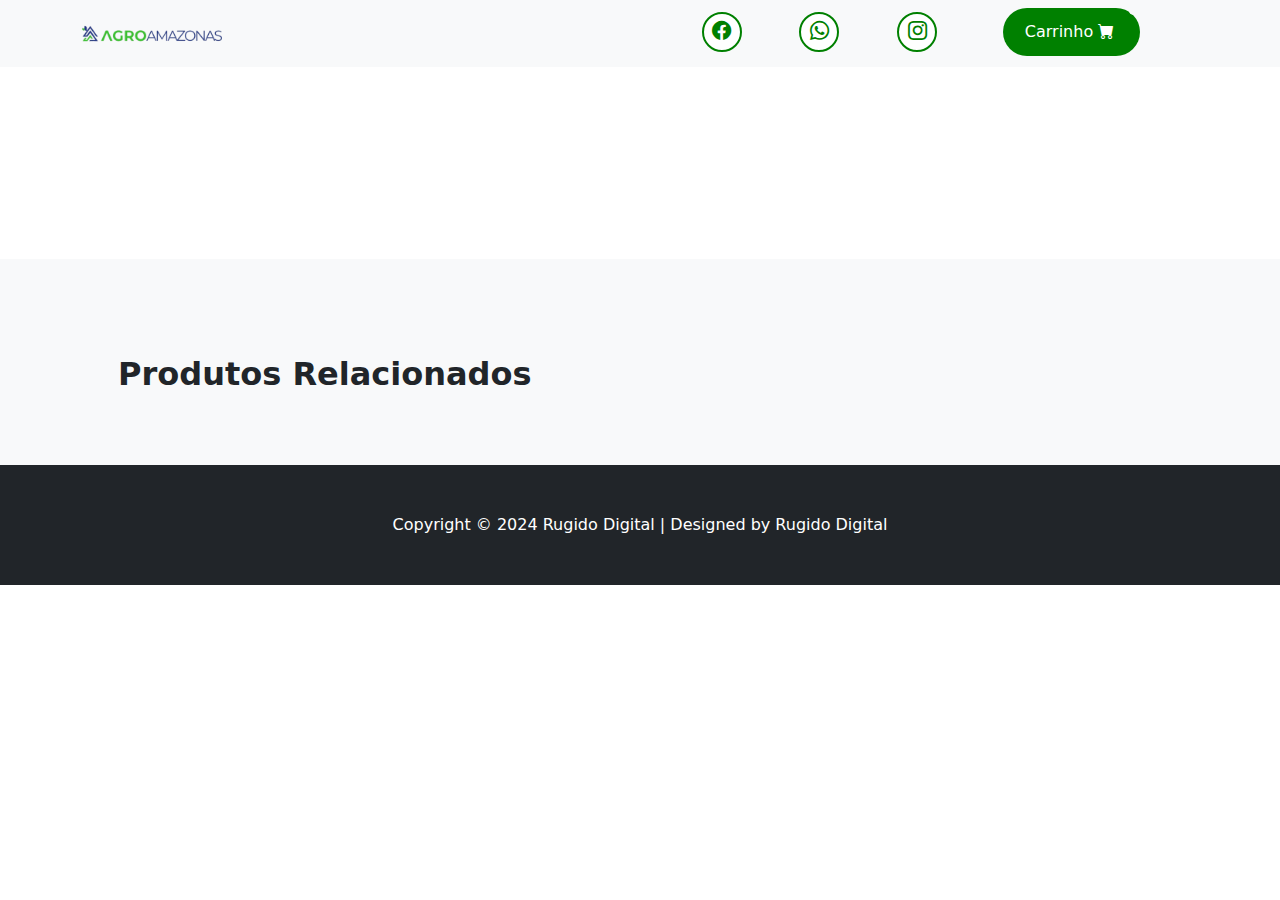
<file: item.html>
<!DOCTYPE html>
<html lang="en">
    <head>
        <meta charset="utf-8" />
        <meta name="viewport" content="width=device-width, initial-scale=1, shrink-to-fit=no" />
        <meta name="description" content="" />
        <meta name="author" content="" />
        <title>Agro Amazonas Item</title>
        <!-- Favicon-->
        <link rel="icon" type="image/x-icon" href="assets/ICONE.png" />
        <!-- Bootstrap icons-->
        <link href="https://cdn.jsdelivr.net/npm/bootstrap-icons@1.5.0/font/bootstrap-icons.css" rel="stylesheet" />
        <!-- Core theme CSS (includes Bootstrap)-->
        <link href="css/styles.css" rel="stylesheet" />
        <link href="css/style_itemPage.css" rel="stylesheet" />
        
        <!-- Google tag (gtag.js) -->
        <script async src="https://www.googletagmanager.com/gtag/js?id=AW-16540121873"></script>
        <script>
            window.dataLayer = window.dataLayer || [];
            function gtag(){dataLayer.push(arguments);}
            gtag('js', new Date());
    
            gtag('config', 'AW-16540121873');
        </script>
        
        <!-- Google Tag Manager -->
        <script>(function(w,d,s,l,i){w[l]=w[l]||[];w[l].push({'gtm.start':
        new Date().getTime(),event:'gtm.js'});var f=d.getElementsByTagName(s)[0],
        j=d.createElement(s),dl=l!='dataLayer'?'&l='+l:'';j.async=true;j.src=
        'https://www.googletagmanager.com/gtm.js?id='+i+dl;f.parentNode.insertBefore(j,f);
        })(window,document,'script','dataLayer','GTM-5RXN6MPS');</script>
        <!-- End Google Tag Manager -->
        <!-- End Google Tag Manager -->
        <script>
        window.onload = () => {
            if (typeof gtag === 'function') {
                gtag('event', 'conversion', {
                    'send_to': 'AW-16540121873/WqmECJ2wpPYZEJH2-M49',
                    'value': 1.0,
                    'currency': 'BRL'
                });
                } else {
                    console.error('gtag não está definido. Verifique o carregamento do script gtag.js.');
                }
            };
        </script>

    </head>
    <body>
        <!-- Navigation-->
        <nav class="fullscreen-image navbar-light bg-light"><!-- navbar-custom-top-header -->
            <div class="container px-6">
                <div class="row">
                    <div class="col">
                    <!-- Logo -->
                    <a href="index.html" class="navbar-brand">
                        <img class="logo-image" src="assets/assets_img/logo-home2.png" alt="Campos" width="140px"> <!-- Reduzindo o tamanho da logo -->
                    </a>
                    </div>
                    <div class="col">
                        <div class="d-flex align-items-center">
                            <!-- Ícones de redes sociais -->
                            <a href="" class="social-icon me-2" target="_blank">
                                <span class="social-ico-icon">
                                    <i class="bi bi-facebook"></i>
                                </span>
                            </a>
                            <a href="" class="social-icon me-2" target="_blank">
                                <span class="social-ico-icon">
                                    <i class="bi bi-whatsapp"></i>
                                </span>
                            </a>
                            <a href="" class="social-icon me-2" target="_blank">
                                <span class="social-ico-icon">
                                    <i class="bi bi-instagram"></i>
                                </span>
                            </a>
                            <!-- Botão Carrinho -->
                            <form style="display: flex !important;" action="carrinho.html">
                            <button type="submit" class="btn position-relative custom-button m-2">
                                <span class="d-none d-lg-inline">Carrinho</span> <!-- Oculta o texto em dispositivos móveis -->
                                <i class="bi-cart-fill me-1"></i>
                                <span style="background-color: var(--bs-gray-100);" id="badgeCart" class="position-absolute top-0 start-100 translate-middle badge rounded-pill">
                                <!-- <span class="visually-hidden">unread messages</span> -->
                                </span>
                            </button>
                            </form>
                        </div>
                    </div>
                </div>
            </div>
        </nav> 
        <!-- Product section-->
        <section class="py-5">

            <div class="container-mensagens" id="container-mensagens">
                  <!-- Togle -->
            </div>
            
            <div class="container px-4 px-lg-5 my-5">
                <div id="itensProduto" class="row gx-4 gx-lg-5 align-items-center">
                    <!-- Product -->

                </div>
            </div>
        </section>

        <!-- Related items section-->
        <section class="py-5 bg-light">
            <div class="container px-4 px-lg-5 mt-5">
                <h2 class="fw-bolder mb-4">Produtos Relacionados</h2>
                <div id="itensProdutos" class="row gx-4 gx-lg-5 row-cols-2 row-cols-md-3 row-cols-xl-4 justify-content-center">
                    <!-- Related items -->
                </div>
            </div>
        </section>

        <!-- Footer-->
        <footer class="py-5 bg-dark">
            <div class="container"><p class="m-0 text-center text-white">Copyright © 2024 Rugido Digital | Designed by Rugido Digital</p></div>
        </footer>
        <!-- Bootstrap core JS-->
        <script src="https://cdn.jsdelivr.net/npm/bootstrap@5.2.3/dist/js/bootstrap.bundle.min.js"></script>
        <!-- Core theme JS-->
        <script type="text/javascript" src="js/jquery-3.7.1.js"></script>
        <script type="text/javascript" src="js/dados.js"></script>
        <script type="text/javascript" src="js/carrinho.js"></script>
        <script type="text/javascript" src="js/item.js?v=2.3"></script>

<!-- Google Tag Manager (noscript) -->
<noscript><iframe src="https://www.googletagmanager.com/ns.html?id=GTM-5RXN6MPS"
height="0" width="0" style="display:none;visibility:hidden"></iframe></noscript>
<!-- End Google Tag Manager (noscript) -->
    </body>
</html>
</file>
<file: css/style_itemPage.css>
.product-header {
    margin-bottom: 10px;
}
.product-title {
    font-size: 24px;
    font-weight: bold;
}
.product-price {
    font-size: 32px;
    font-weight: bold;
    margin: 10px 0;
}
.product-quantity {
    display: flex;
    align-items: center;
    margin: 10px 0;
}
.product-quantity input {
    width: 40px;
    text-align: center;
}
.add-to-cart-btn {
    background-color: #ffcc00;
    border: none;
    padding: 10px 20px;
    cursor: pointer;
    font-size: 16px;
    border-radius: 5px; /* Bordas arredondadas */
    transition: background-color 0.3s ease; /* Suaviza a transição de cor */
}
.add-to-cart-btn:hover {
    background-color: #e6b800; /* Cor diferente ao passar o mouse */
}


.quantity-label-item{
    margin: 0;
    margin-right: 1em;
}
.product-description {
    margin-top: 20px;
}
.product-actions {
    display: flex;
    justify-content: space-between;
    margin-top: 20px;
}
.product-actions button {
    background-color: white;
    border: 1px solid #0000ff;
    padding: 10px 20px;
    cursor: pointer;
    font-size: 16px;
    display: flex;
    align-items: center;
}
.product-actions button img {
    margin-right: 5px;
}
</file>
<file: public_html/css/style_itemPage.css>
.product-header {
    margin-bottom: 10px;
}
.product-title {
    font-size: 24px;
    font-weight: bold;
}
.product-price {
    font-size: 32px;
    font-weight: bold;
    margin: 10px 0;
}
.product-quantity {
    display: flex;
    align-items: center;
    margin: 10px 0;
}
.product-quantity input {
    width: 40px;
    text-align: center;
}
.add-to-cart-btn {
    background-color: #ffcc00;
    border: none;
    padding: 10px 20px;
    cursor: pointer;
    font-size: 16px;
    border-radius: 5px; /* Bordas arredondadas */
    transition: background-color 0.3s ease; /* Suaviza a transição de cor */
}
.add-to-cart-btn:hover {
    background-color: #e6b800; /* Cor diferente ao passar o mouse */
}


.quantity-label-item{
    margin: 0;
    margin-right: 1em;
}
.product-description {
    margin-top: 20px;
}
.product-actions {
    display: flex;
    justify-content: space-between;
    margin-top: 20px;
}
.product-actions button {
    background-color: white;
    border: 1px solid #0000ff;
    padding: 10px 20px;
    cursor: pointer;
    font-size: 16px;
    display: flex;
    align-items: center;
}
.product-actions button img {
    margin-right: 5px;
}
</file>
